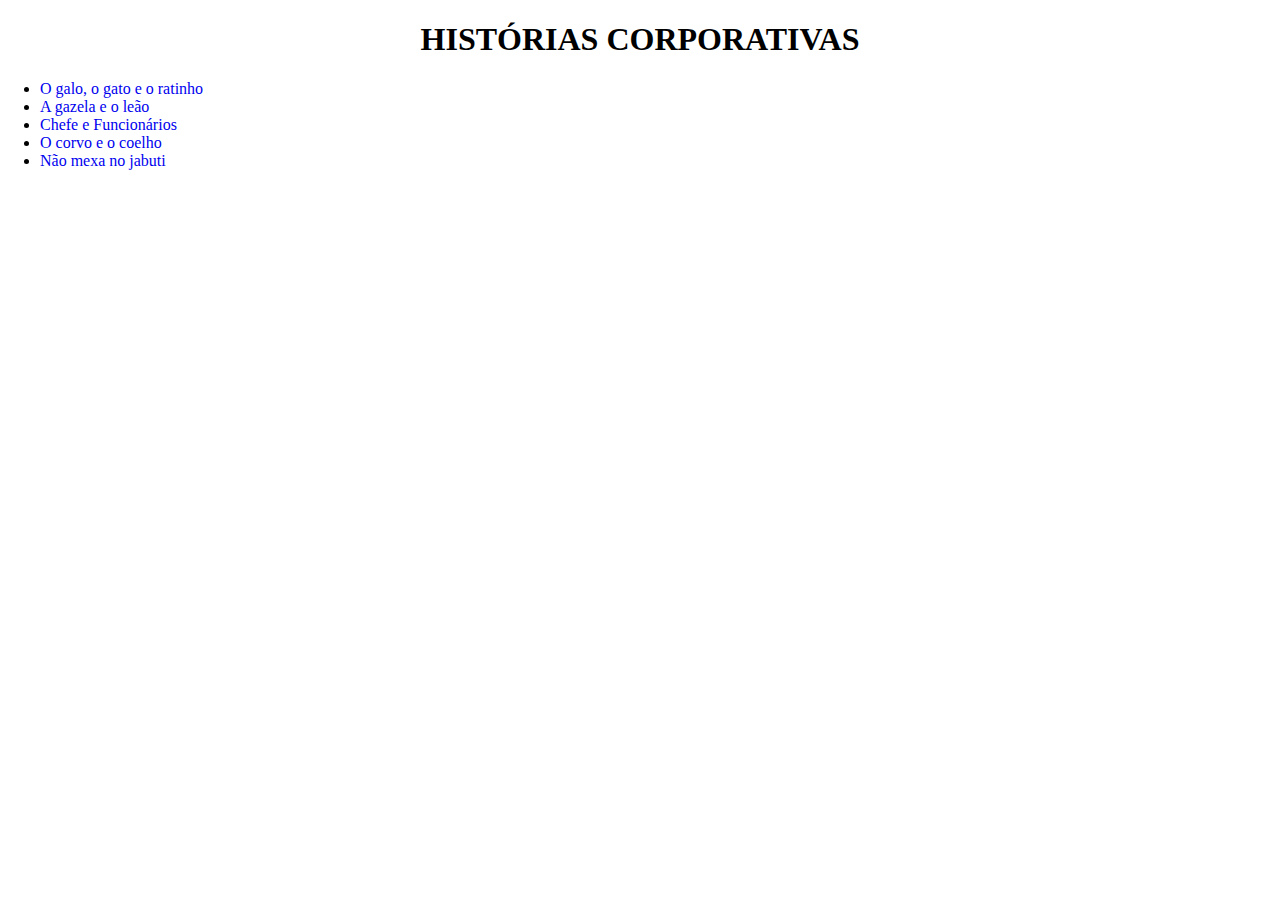
<file: index.html>
<!DOCTYPE html>
<html lang="pt-br">

<head>
	<title> Lições Corporativas... </title>
	<meta charset="UTF-8">
	<meta name="viewport" content="width=device-width, initial-scale=1.0">
	<link rel="preconnect" href="https://fonts.googleapis.com">
	<link rel="preconnect" href="https://fonts.gstatic.com" crossorigin>
	<link href="https://fonts.googleapis.com/css2?family=Cormorant+Garamond:ital,wght@0,300..700;1,300..700&display=swap"	rel="stylesheet">
	<link rel="stylesheet" href="style.css">
</head>

<body>
	<h1> HISTÓRIAS CORPORATIVAS </h1>
	<ul>
		<li> <a href="galogatoratinho.html"> O galo, o gato e o ratinho </a> </li>
		<li> <a href="gazelaleao.html"> A gazela e o leão </a> </li>
		<li> <a href="chefefuncionario.html"> Chefe e Funcionários </a></li>
		<li> <a href="corvocoelho.html"> O corvo e o coelho </a></li>
		<li> <a href="jabuti.html"> Não mexa no jabuti </a> </li>
	</ul>
</body>

</html>
</file>
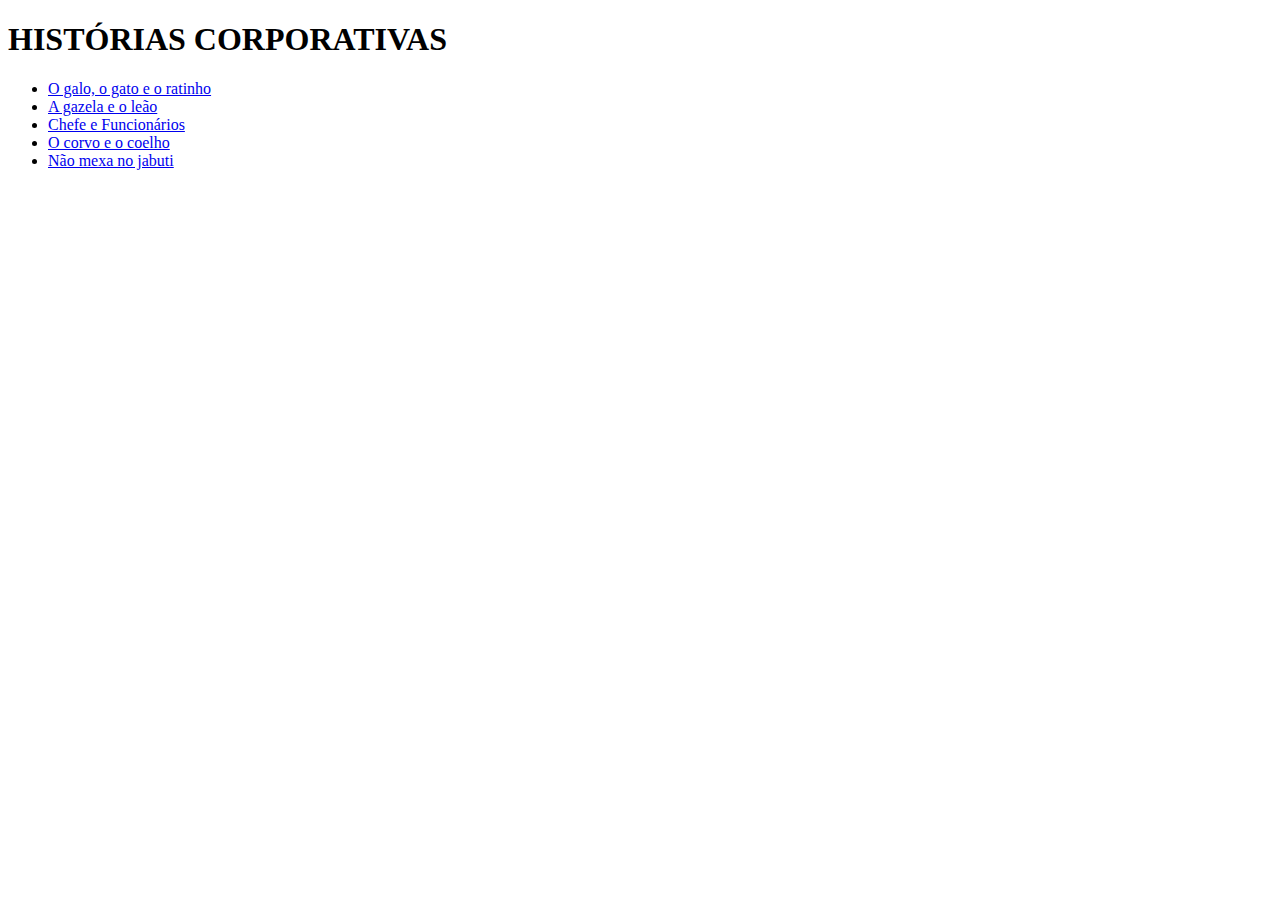
<file: historiascorporativas/index.html>
<!DOCTYPE html>
<html>
<head>
	<title>Lições Corporativas... </title>
	<meta charset = "utf-8">
	<link rel="stylesheet" href="style.css">
</head>
<body>
	<h1> HISTÓRIAS CORPORATIVAS </h1>
	<ul>
		<li> <a href = "galogatoratinho.html"> O galo, o gato e o ratinho </li>
		<li> <a href = "gazelaleao.html"> A gazela e o leão </li>
		<li> <a href = "chefefuncionario.html"> Chefe e Funcionários </li>
		<li> <a href = "corvocoelho.html"> O corvo e o coelho </li>
		<li><a href = "jabuti.html"> Não mexa no jabuti </li>
	</ul>
</body>
</html>
</file>
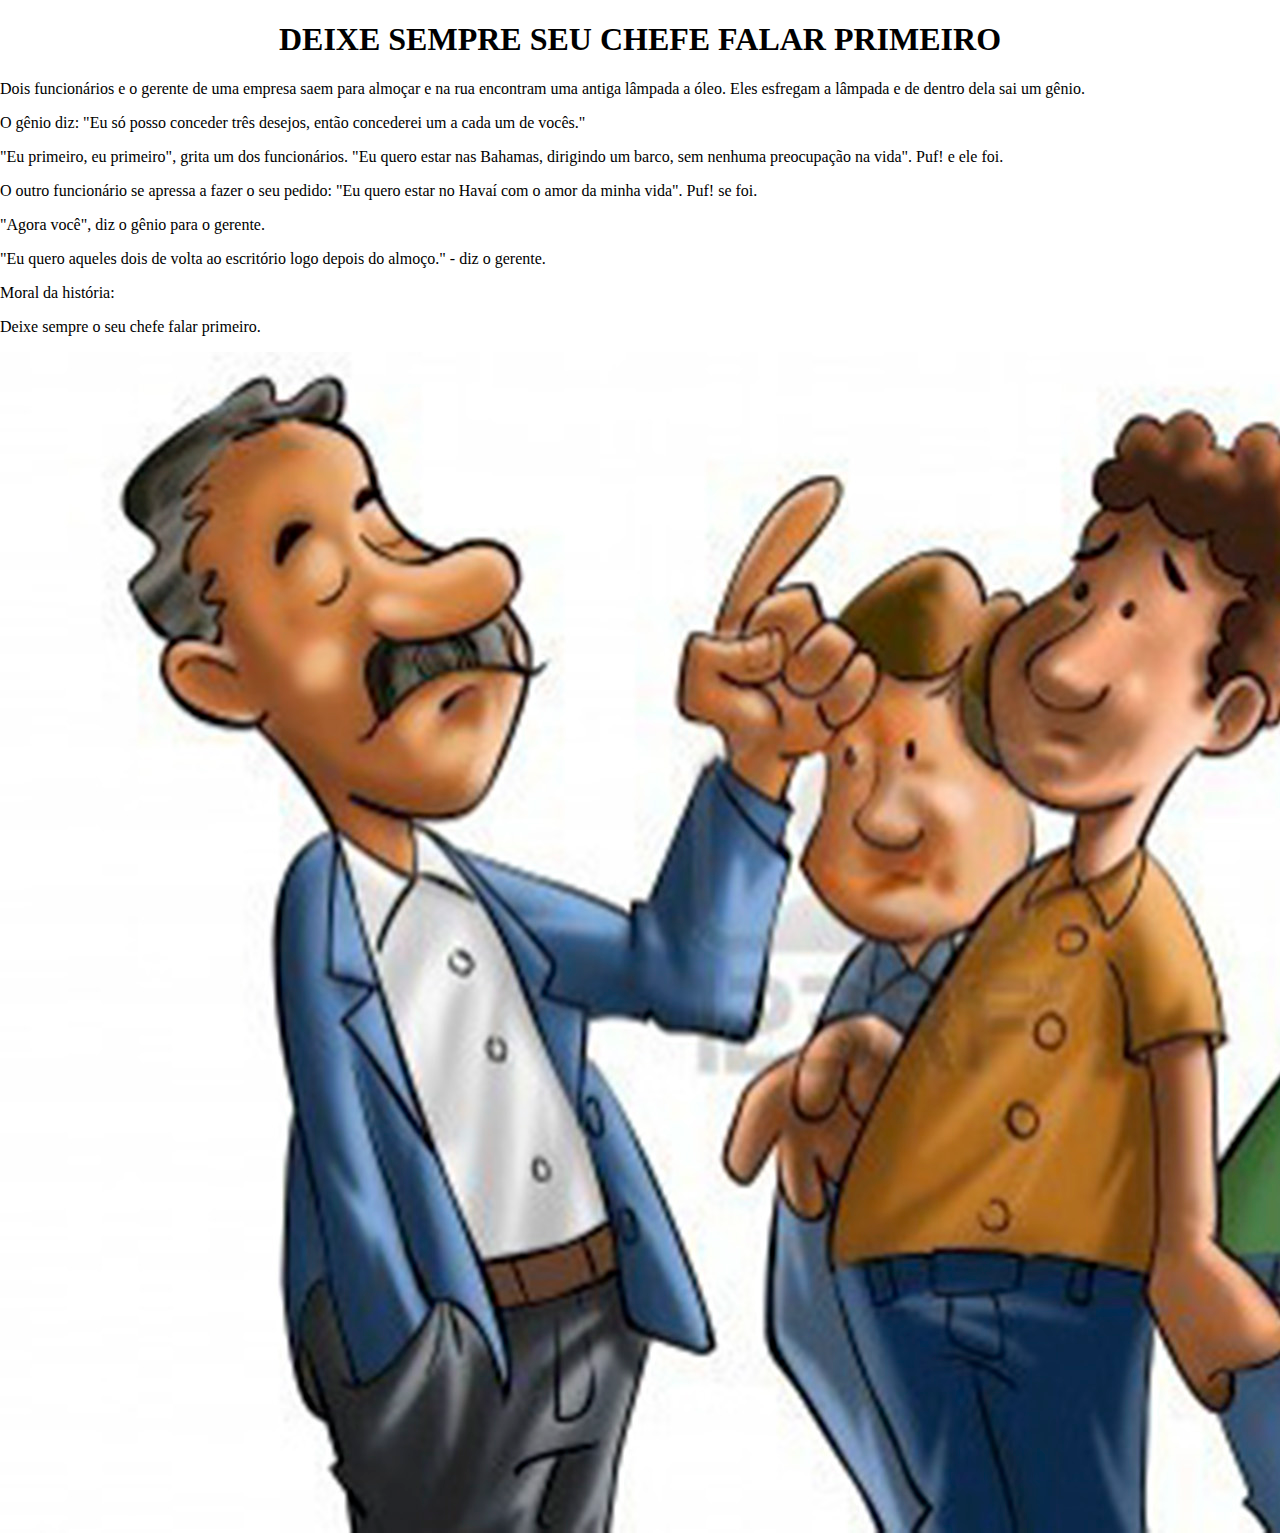
<file: chefefuncionario.html>
<!DOCTYPE html>
<html lang="pt-br"><!--complete o que falta nas tags-->
<head>
	<title> DEIXE SEMPRE SEU CHEFE FALAR PRIMEIRO </title>
	<meta charset="UTF-8"> 
	<meta name="viewport" content="width=device-width, initial-scale=1.0">
	<link rel="stylesheet" href="style.css">
</head>
	<body>	
		<h1>DEIXE SEMPRE SEU CHEFE FALAR PRIMEIRO</h1>
		<p>Dois funcionários e o gerente de uma empresa saem para almoçar e na rua encontram uma antiga lâmpada a óleo. Eles esfregam a lâmpada e de dentro dela sai um gênio. </p>
		<p>O gênio diz: "Eu só posso conceder três desejos, então concederei um a cada um de vocês." </p>
		<p>"Eu primeiro, eu primeiro", grita um dos funcionários. "Eu quero estar nas Bahamas, dirigindo um barco, sem nenhuma preocupação na vida". Puf! e ele foi. </p>
		<p>O outro funcionário se apressa a fazer o seu pedido: "Eu quero estar no Havaí com o amor da minha vida". Puf! se foi. </p>
		<p>"Agora você", diz o gênio para o gerente. </p>
		<p>"Eu quero aqueles dois de volta ao escritório logo depois do almoço." - diz o gerente. </p>

		<p>Moral da história: </p>
		<p>Deixe sempre o seu chefe falar primeiro. </p>
		<img src="img/chefefuncionario.JPG">
	</body>
</html>
</file>
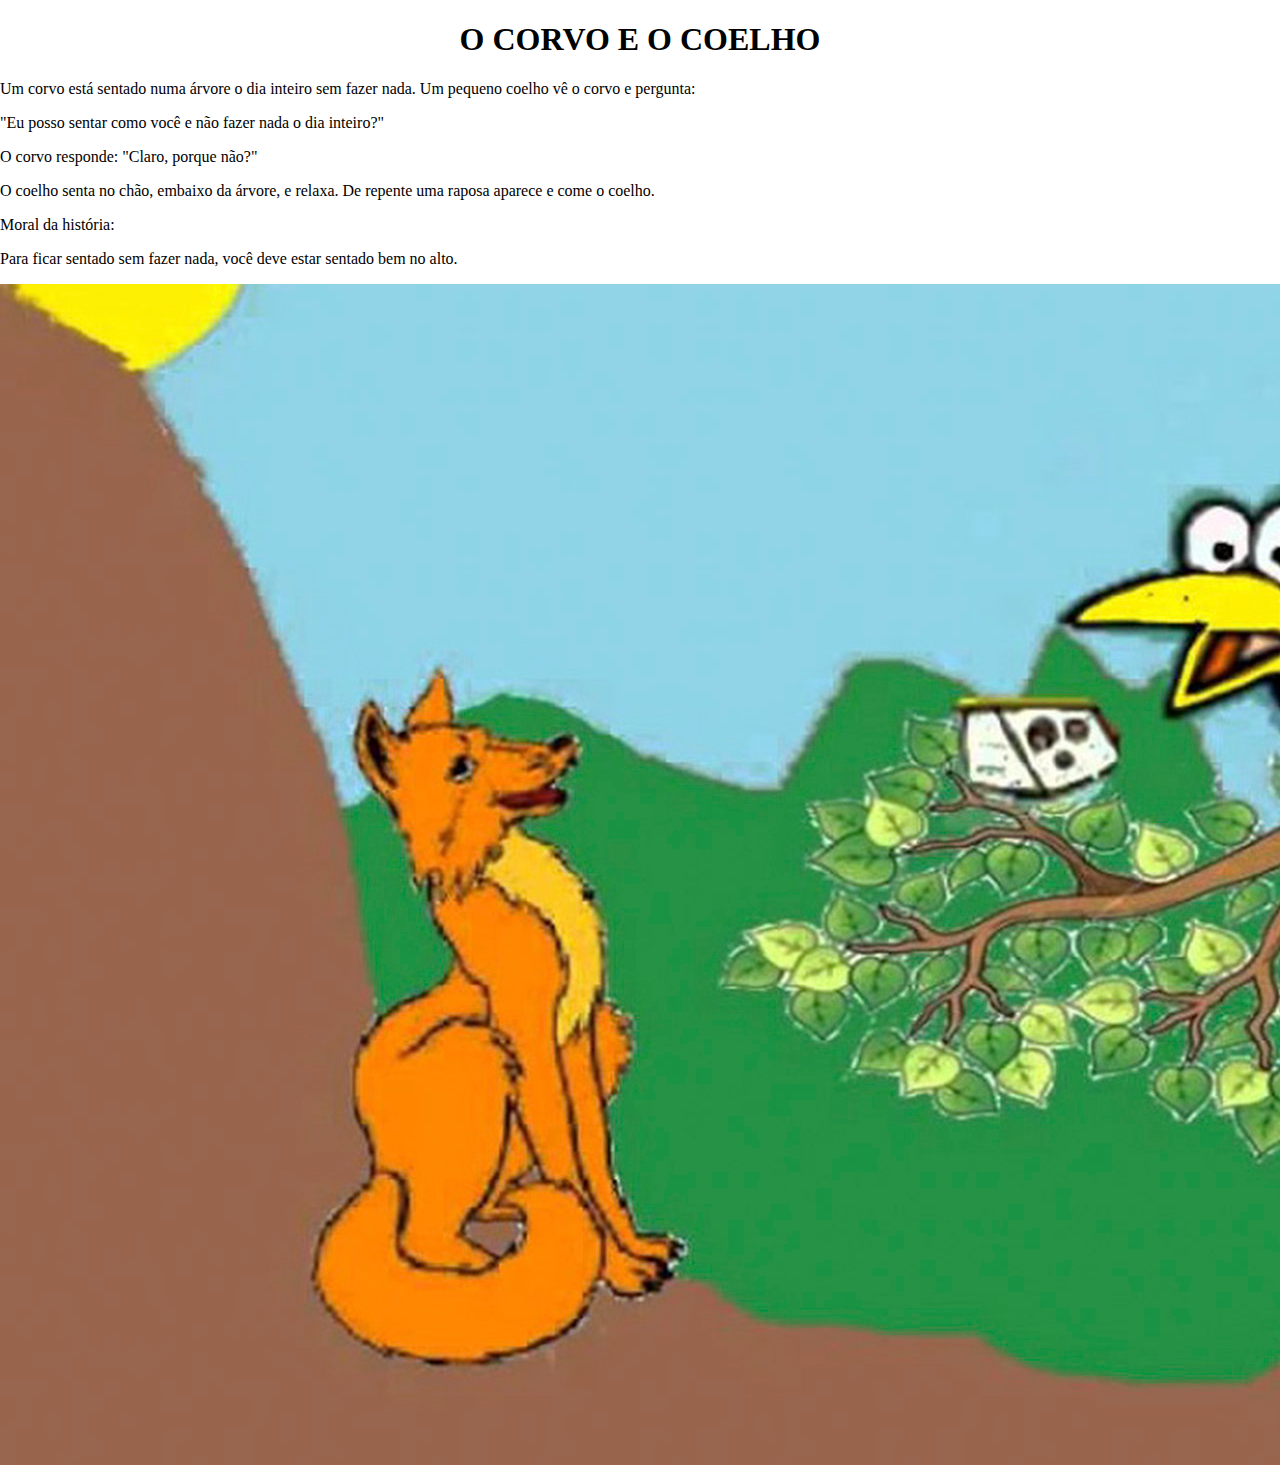
<file: corvocoelho.html>
<!DOCTYPE html>
<html lang="pt-br"> <!--complete o que falta nas tags-->
<head>
	<title>O CORVO E O COELHO</title>
	<meta charset="UTF-8"> 
	<meta name="viewport" content="width=device-width, initial-scale=1.0">
	<link rel="stylesheet" href="style.css">
</head>
	<body>
		<h1>O CORVO E O COELHO</h1>
		<p>Um corvo está sentado numa árvore o dia inteiro sem fazer nada. Um pequeno coelho vê o corvo e pergunta: </p>
		<p>"Eu posso sentar como você e não fazer nada o dia inteiro?" </p>
		<p>O corvo responde: "Claro, porque não?" </p>
		<p>O coelho senta no chão, embaixo da árvore, e relaxa. De repente uma raposa aparece e come o coelho. </p>

		<p>Moral da história: </p>
		<p>Para ficar sentado sem fazer nada, você deve estar sentado bem no alto. </p>
		<img src="img/corvoraposa.JPG">
	</body>
</html>
</file>
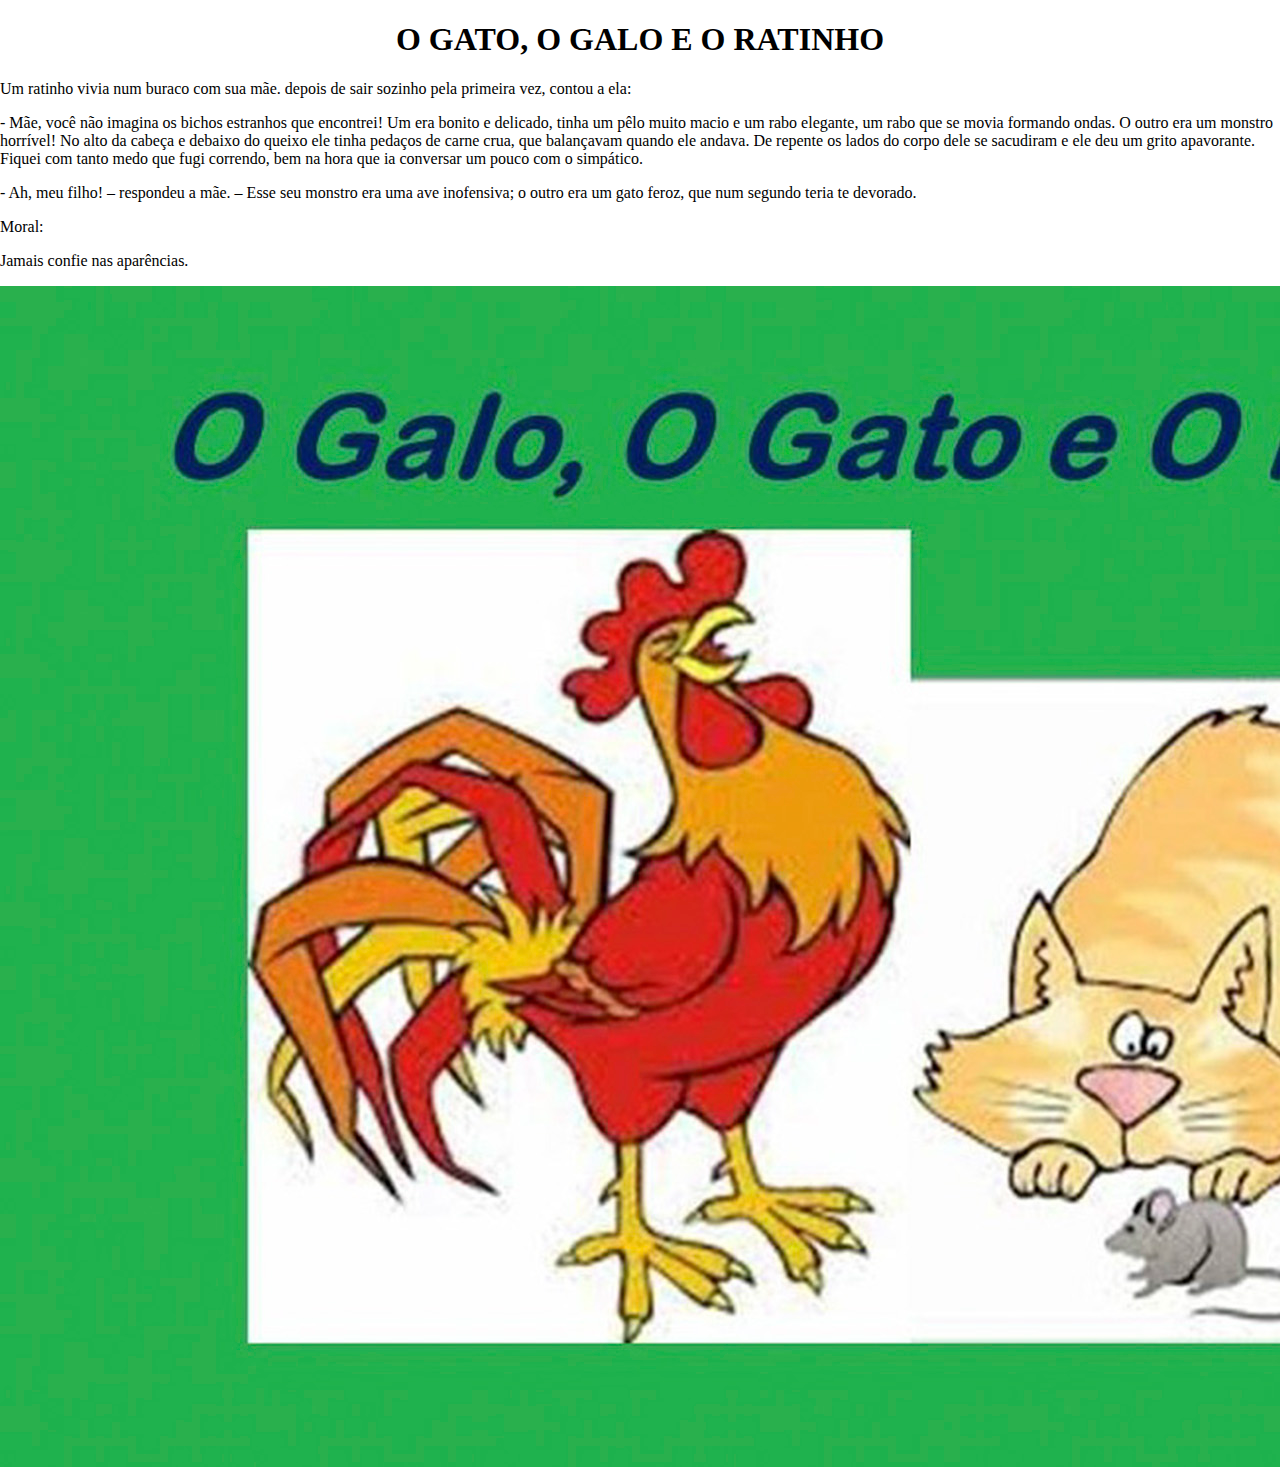
<file: galogatoratinho.html>
<!DOCTYPE html>
<html lang="pt-br"><!--complete o que falta nas tags-->
<head>
	<title>O gato, o galo e o ratinho</title>
	<meta charset="UTF-8"> 
	<meta name="viewport" content="width=device-width, initial-scale=1.0">
	<link rel = "stylesheet" href = "style.css">
</head>
	<body>
			<h1> O GATO, O GALO E O RATINHO</h1>
			<p>Um ratinho vivia num buraco com sua mãe. depois de sair sozinho pela primeira vez, contou a ela:</p>
			<p>- Mãe, você não imagina os bichos estranhos que encontrei! Um era bonito e delicado, tinha um pêlo muito macio e um rabo elegante, um rabo que se movia formando ondas. O outro era um monstro horrível! No alto da cabeça e debaixo do queixo ele tinha pedaços de carne crua, que balançavam quando ele andava. De repente os lados do corpo dele se sacudiram e ele deu um grito apavorante. Fiquei com tanto medo que fugi correndo, bem na hora que ia conversar um pouco com o simpático.</p>
			<p>- Ah, meu filho! – respondeu a mãe. – Esse seu monstro era uma ave inofensiva; o outro era um gato feroz, que num segundo teria te devorado.</p>
			
			<p class="pmoral">Moral: </p>
			<p> Jamais confie nas aparências.</p>
			<img src = "img/galogatoratinho.JPG">
	</body>
</html>
</file>
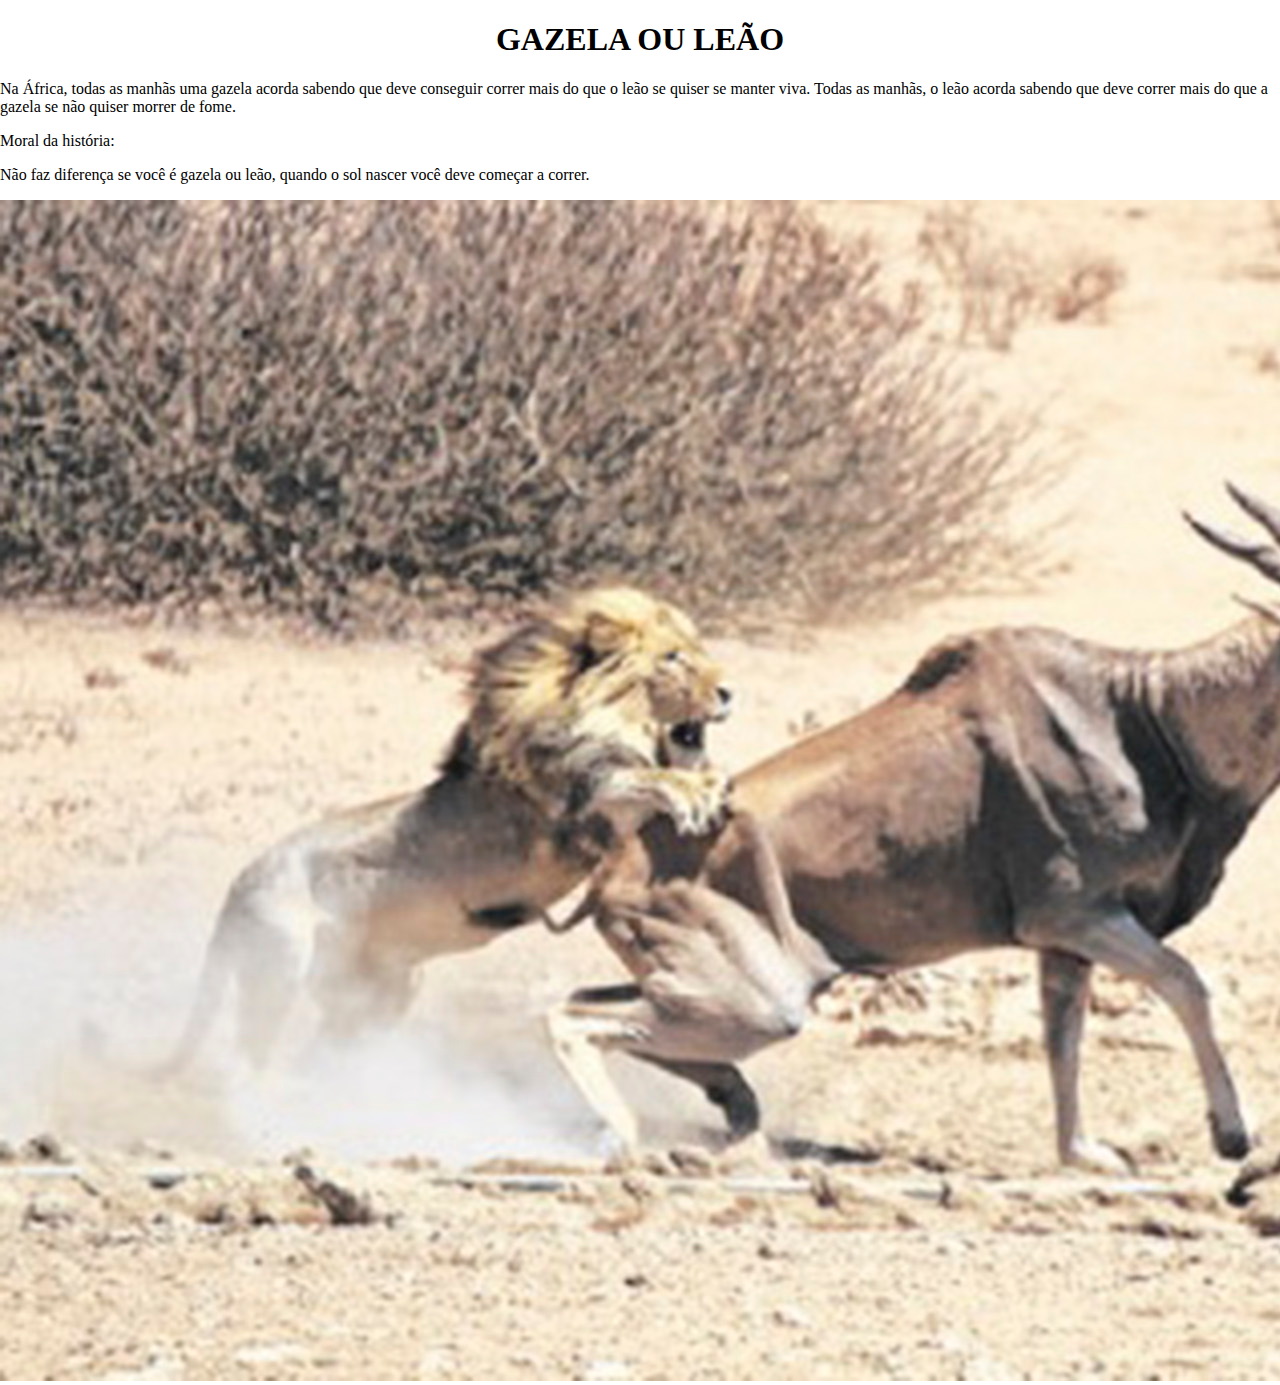
<file: gazelaleao.html>
<!DOCTYPE html>
<html lang="pt-br"> <!--complete o que falta nas tags-->
<head>
	<title>GAZELA OU LEÃO </title>
	<meta charset="UTF-8"> 
	<meta name="viewport" content="width=device-width, initial-scale=1.0">
	<link rel="stylesheet" href="style.css">
</head>
	<body>
		<h1>GAZELA OU LEÃO </h1>
		<p>Na África, todas as manhãs uma gazela acorda sabendo que deve conseguir correr mais do que o leão se quiser se manter viva. Todas as manhãs, o leão acorda sabendo que deve correr mais do que a gazela se não quiser morrer de fome. </p>
		
		<p>Moral da história: </p>
		<p>Não faz diferença se você é gazela ou leão, quando o sol nascer você deve começar a correr. </p>
		<img src = "img/gazelaleao.JPG">
	</body>
</html>
</file>
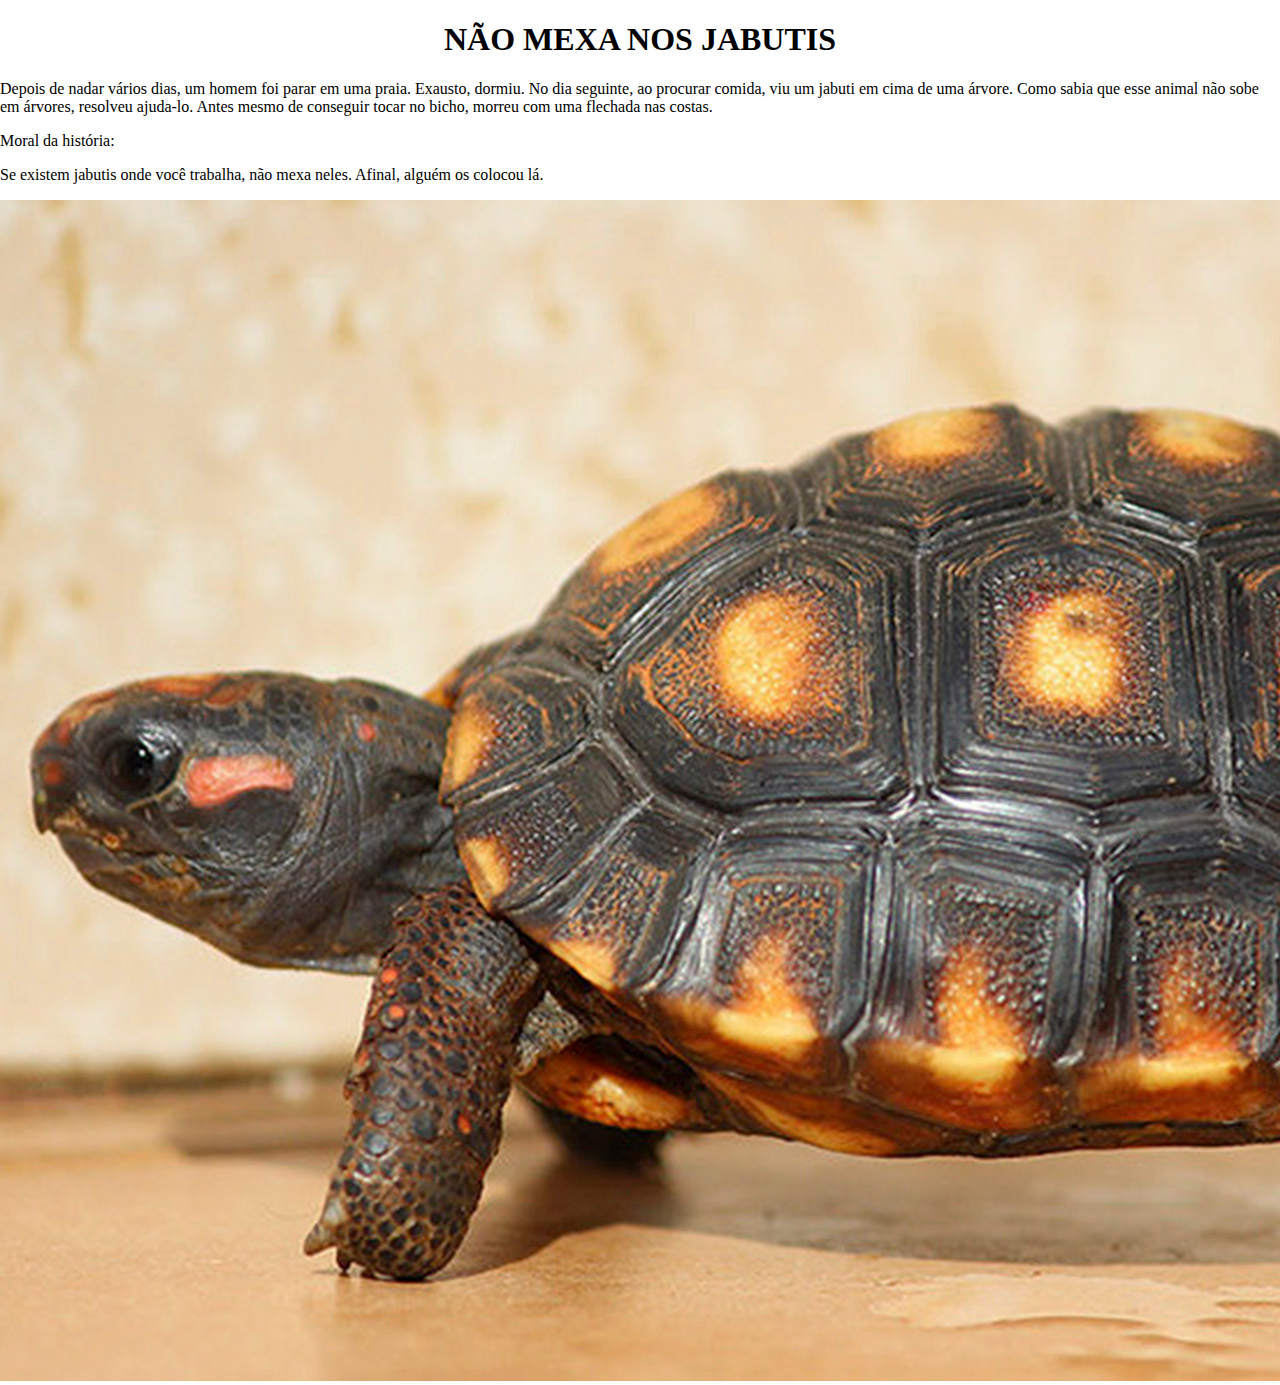
<file: jabuti.html>
<!DOCTYPE html>
<html lang="pt-br"> <!--complete o que falta nas tags-->
<head>
	<title>O gato, o galo e o ratinho</title>
	<meta charset="UTF-8"> 
	<meta name="viewport" content="width=device-width, initial-scale=1.0">
	<link rel = "stylesheet" href = "style.css">
</head>
	<body>
		<h1>NÃO MEXA NOS JABUTIS</h1>
		<p>Depois de nadar vários dias, um homem foi parar em uma praia. Exausto, dormiu. No dia seguinte, ao procurar comida, viu um jabuti em cima de uma árvore. Como sabia que esse animal não sobe em árvores, resolveu ajuda-lo. Antes mesmo de conseguir tocar no bicho, morreu com uma flechada nas costas. </p>
		
		<p>Moral da história: </p>
		<p>Se existem jabutis onde você trabalha, não mexa neles. Afinal, alguém os colocou lá. </p>

		<img src = "img/jabuti.JPG">
	</body>
</html>
</file>
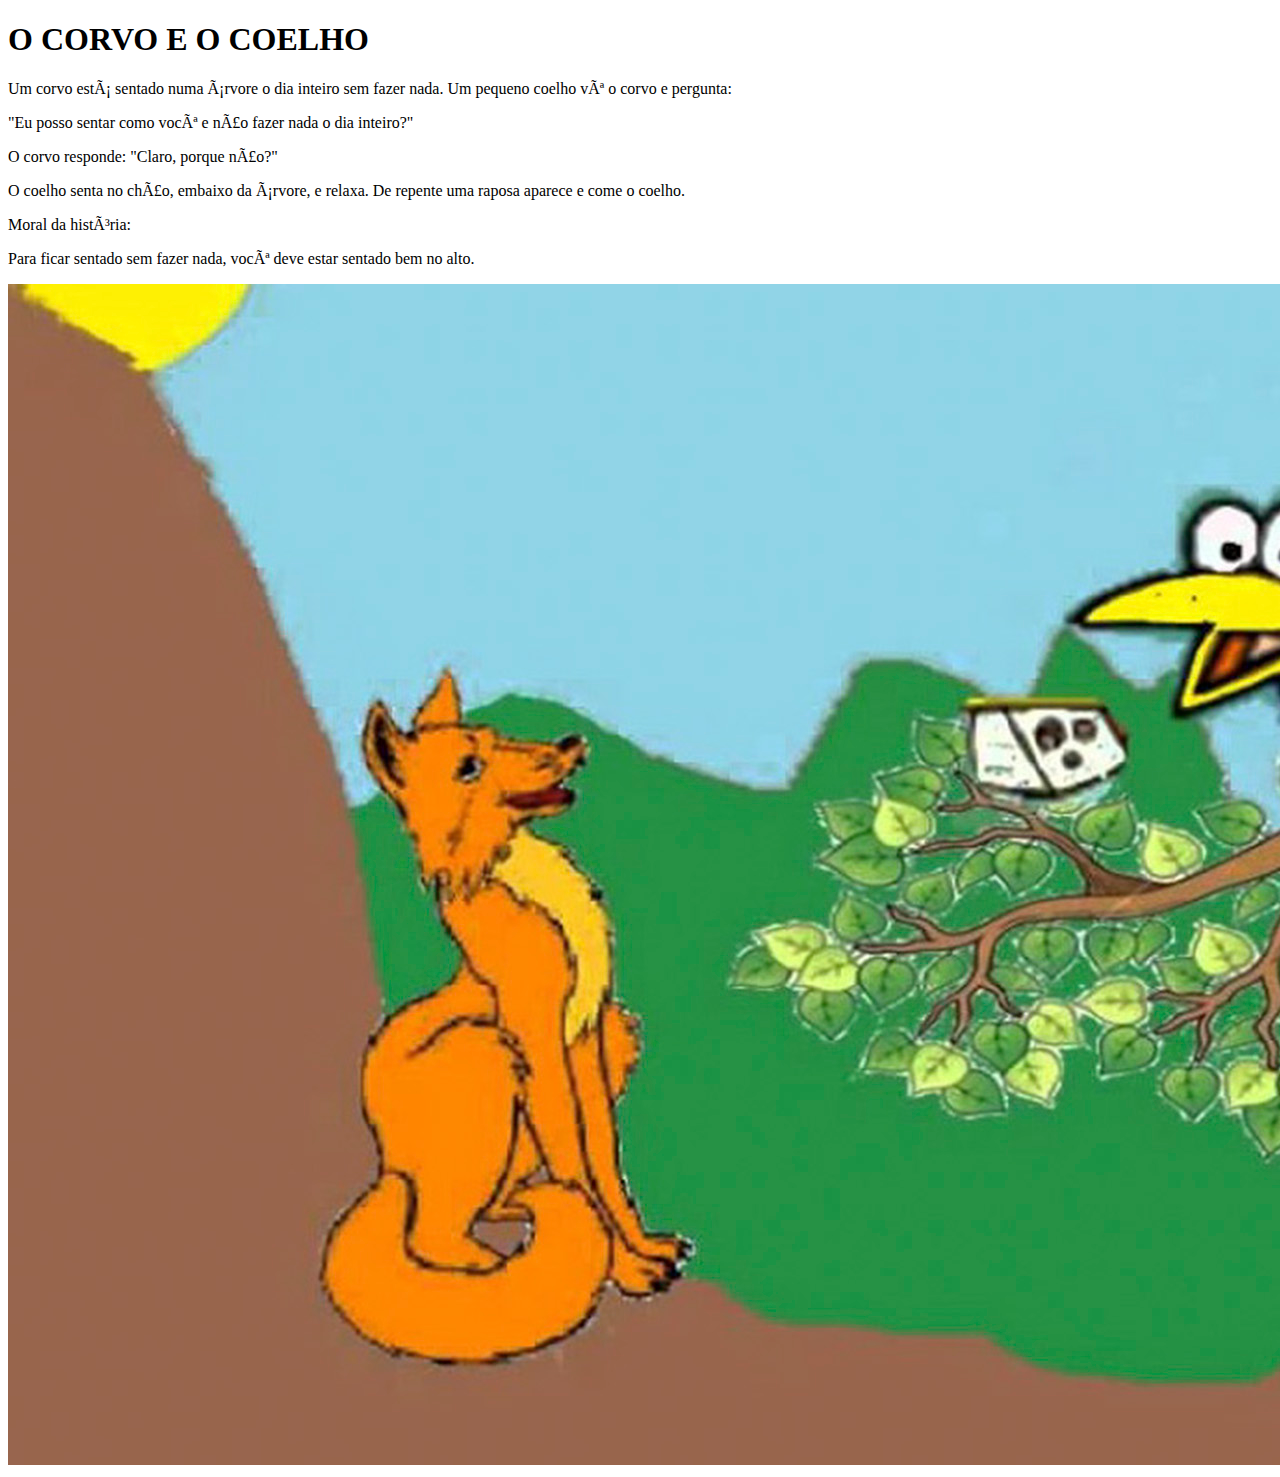
<file: historiascorporativas/corvocoelho.html>
<!DOCTYPE html>
<html lang="pt-br"> <!--complete o que falta nas tags-->
<head>
	<title>O CORVO E O COELHO</title>
	<meta charset=""> 
	<meta name="" content="">
	<link rel="stylesheet" href="style.css">
</head>
	<body>
		<h1>O CORVO E O COELHO</h1>
		<p>Um corvo está sentado numa árvore o dia inteiro sem fazer nada. Um pequeno coelho vê o corvo e pergunta: </p>
		<p>"Eu posso sentar como você e não fazer nada o dia inteiro?" </p>
		<p>O corvo responde: "Claro, porque não?" </p>
		<p>O coelho senta no chão, embaixo da árvore, e relaxa. De repente uma raposa aparece e come o coelho. </p>

		<p>Moral da história: </p>
		<p>Para ficar sentado sem fazer nada, você deve estar sentado bem no alto. </p>
		<img src="img/corvoraposa.JPG">
	</body>
</html>
</file>
<file: style.css>
body {
		margin: 0 auto;
	}
	
	h1{
		text-align: center;
		text-shadow: blue;

	}

	p{
		
	}

	img{
		
	}
	
	.imgindex{
		
	}
	
	#principal {
		
	}

	.lista{
		list-style-type: none;
		
	}

	a{
		text-decoration: none;
	}
</file>
<file: historiascorporativas/style.css>
body {
		
	}
	
	h1{
		

	}

	p{
		
	}

	img{
		
	}
	
	.imgindex{
		
	}
	
	#principal {
		
	}
</file>
